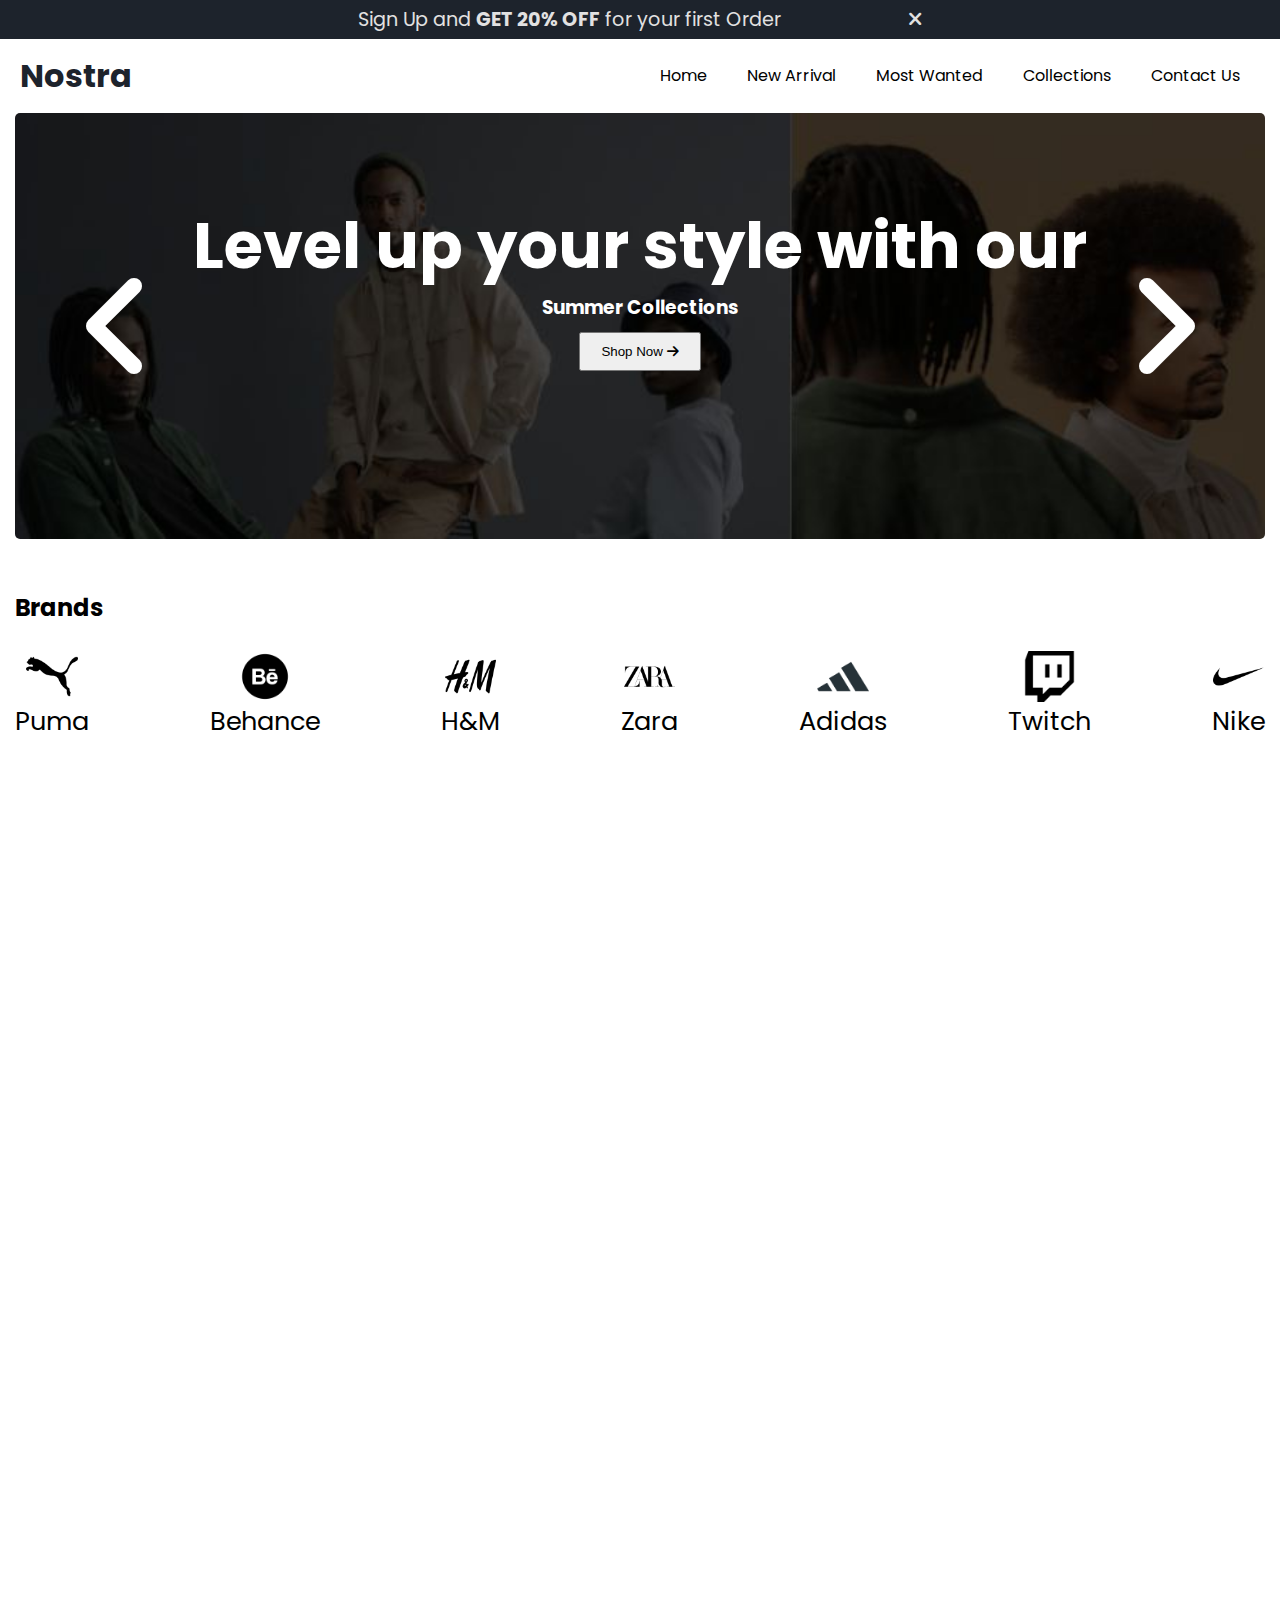
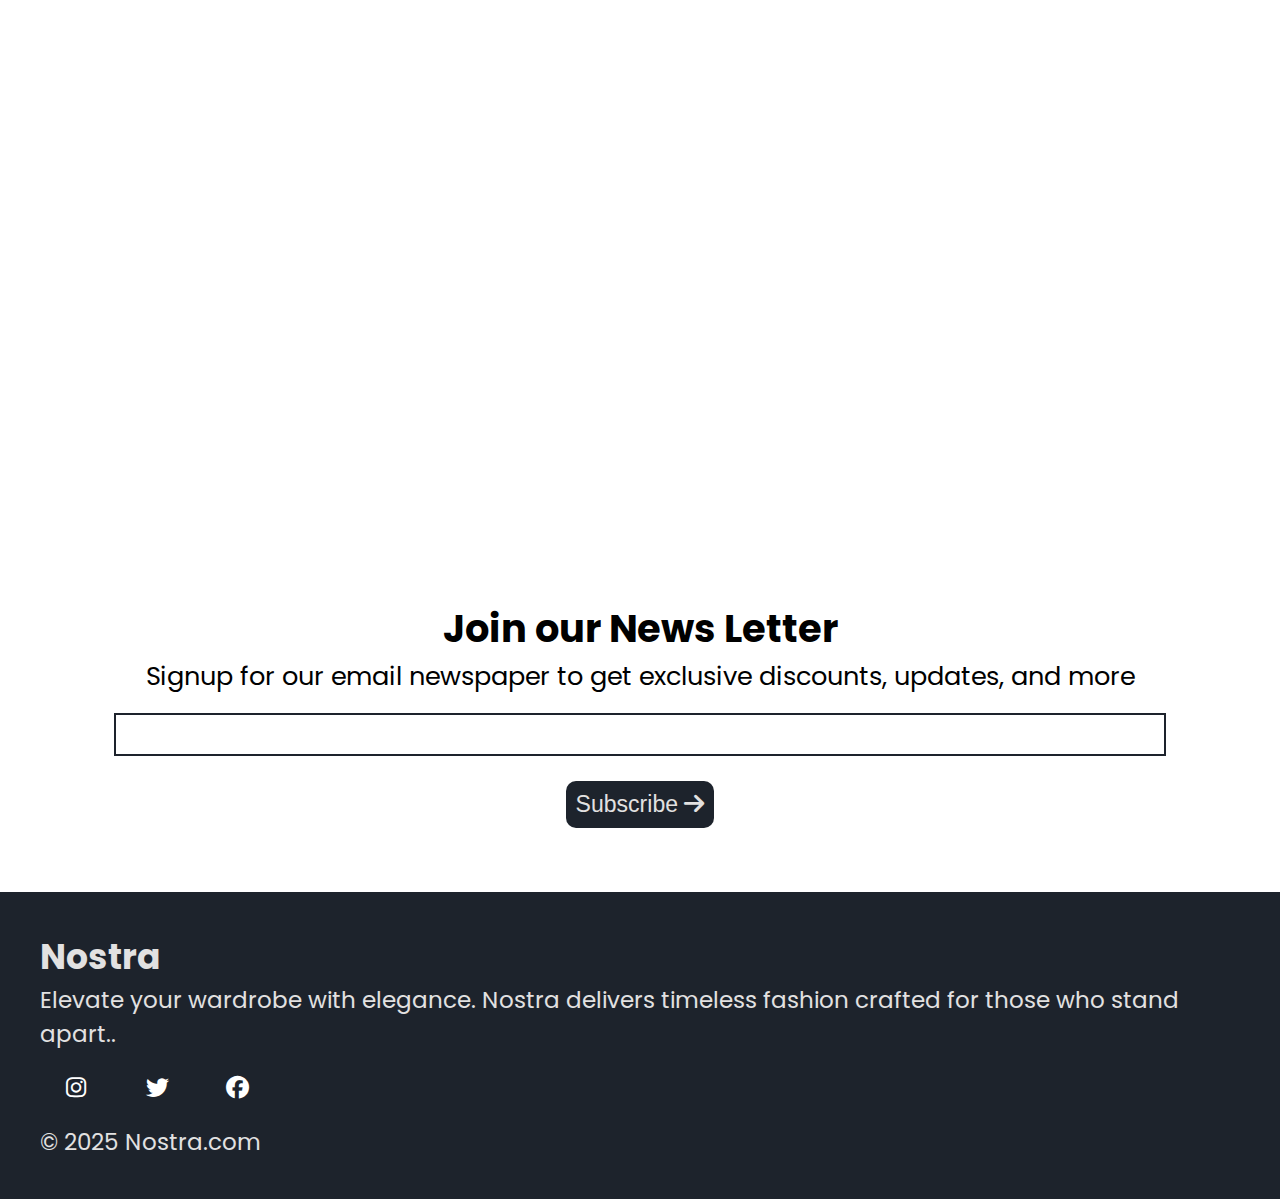
<file: index.html>
<!DOCTYPE html>
<html lang="en">
<head>
    <meta charset="UTF-8">
    <meta name="viewport" content="width=device-width, initial-scale=1.0">
    <title>Nostra</title>
    <!-- Google Fonts -->
    <link rel="preconnect" href="https://fonts.googleapis.com">
    <link rel="preconnect" href="https://fonts.gstatic.com" crossorigin="">
    <link href="https://fonts.googleapis.com/css2?family=Poppins:wght@400;500;700&amp;display=swap" rel="stylesheet">
    <!-- Font Awesome -->
    <link rel="stylesheet" href="https://cdnjs.cloudflare.com/ajax/libs/font-awesome/6.4.2/css/all.min.css">
    <link rel="stylesheet" href="./style.css">
</head>
<body>
    <!-- Sign-up offerbar -->
     <div class="offerbar">
        <p>Sign Up and <b>GET 20% OFF</b> for your first Order </p>
        <i id="offer-close" style="margin-left: 10%; cursor: pointer;" class="fa-solid fa-xmark"></i>
     </div>
    
    <!-- Responsive Navbar -->
    <nav class="navbar">
        <h1>Nostra</h1>

        <div class="navbar-links">
            <p class="navbar-link"><a href="#home">Home</a></p>
            <p class="navbar-link"><a href="#new-arrival">New Arrival</a></p>
            <p class="navbar-link"><a href="#most-wanted">Most Wanted</a></p>
            <p class="navbar-link"><a href="./collections.html">Collections</a></p>
            <p class="navbar-link"><a href="./contact.html">Contact Us </a></p>
        </div>

        <div class="navbar-menu-toggle">
            <i id="side-navbar-activate" class="fa-solid fa-bars"></i>
        </div>

    </nav>

    <!--Side Navbar-->
    <div class="side-navbar"> 
        <p style="text-align: right;">
            <i id="side-navbar-close" class="fa-solid fa-xmark"></i>
        </p>
        <div class="side-navbar-links">

        <p class="side-navbar-link"><a href="./index.html">Home</a></p>
        <p class="side-navbar-link"><a href="#new-arrival">New Arrival</a></p>
        <p class="side-navbar-link"><a href="#most-wanted">Most Wanted</a></p>
        <p class="side-navbar-link"><a href="./collections.html">Collections</a></p>
        <p class="side-navbar-link"><a href="./contact.html">Contact Us</a></p>
        </div>
        
    </div>

    <div class="container">

        <!-- Slider  -->
        <div class="slider">
            <div class="slider-left-button">
                <i id="slider-left-activate" class="fa-solid fa-angle-left" style="color: white;"></i>
            </div>

            <div class="slider-content">
                <h1>Level up your style with our</h1>
                <h3>Summer Collections</h3>
                <button>Shop Now <i class="fa-solid fa-arrow-right"></i></button>
            </div>

            <div class="slider-image-container">
                <img src="./images/others/slider-one.jpg" alt="slider-img-one" class="slider-image" width="100%">
                <img src="./images/others/slider-one.jpg" alt="slider-img-one" class="slider-image">
                <img src="./images/others/slider-one.jpg" alt="slider-img-one" class="slider-image">
            </div>

            <div class="slider-right-button">
                <i id="slider-right-activate" class="fa-solid fa-angle-right" style="color: #ffffff;"></i>
            </div>
        </div>

        <!-- Brands -->
        <h2 style="margin-top: 4vw;">Brands</h2>
        <div class="brands">
            <div class="brands-item">
                <img class="brands-icon" src="./images/icons/puma.png" alt="Puma">
                <p>Puma</p>
            </div>

            <div class="brands-item">
                <img class="brands-icon" src="./images/icons/behance.png" alt="behance">
                <p>Behance</p>
            </div>

            <div class="brands-item">
                <img class="brands-icon" src="./images/icons/handm.png" alt="handm">
                <p>H&M</p>
            </div>

            <div class="brands-item">
                <img class="brands-icon" src="./images/icons/zara.png" alt="zara">
                <p>Zara</p>
            </div>

            <div class="brands-item">
                <img class="brands-icon" src="./images/icons/adidas.png" alt="Adidas">
                <p>Adidas</p>
            </div>

            <div class="brands-item">
                <img class="brands-icon" src="./images/icons/twitch.png" alt="twitch">
                <p>Twitch</p>
            </div>

            <div class="brands-item">
                <img class="brands-icon" src="./images/icons/nike.png" alt="nike">
                <p>Nike</p>
            </div>
            
            

        </div>

        <!-- Services -->
        <div class="initial-scroll-animate reveal-scroll-animate">
            <div class="service">

                <div class="service-container-1">
                    <div>
                        <h2>We Provide Best</h2>
                        <h2>Customer Experiences</h2>
                    </div>
                    <div>
                        <p>|| We ensure that our customer have the best shopping experience</p>
                    </div>
                </div>

                <div class="service-container-2">
                    
                    <div class="service-2-card">
                        <i style="font-size: 3vw;margin-bottom: 10px;" class="fa-regular fa-circle-check"></i>
                        <h4>Original Products</h4>
                        <p>100% authentic fashion from trusted brands, always original.</p>
                    </div>

                    <div class="service-2-card">
                        <i style="font-size: 3vw;margin-bottom: 10px;" class="fa-regular fa-face-smile"></i>
                        <h4>Satisfaction Guarantee</h4>
                        <p>Love your look or get your money back — no questions asked.</p>
                    </div>

                    <div class="service-2-card">
                        <i style="font-size: 3vw;margin-bottom: 10px;" class="fa-solid fa-broom"></i>
                        <h4>New Arrival Everyday</h4>
                        <p>Fresh fashion drops daily. Stay trendy, stay ahead.</p>
                    </div>

                    <div class="service-2-card">
                        <i style="font-size: 3vw;margin-bottom: 10px;" class="fa-solid fa-truck-fast"></i>
                        <h4>Fast & Free Shipping</h4>
                        <p>Get your style delivered fast — free shipping on every order.</p>
                    </div>

                </div>

            </div>
        </div>

        <!-- New Arrivals -->
        <div class="initial-scroll-animate reveal-scroll-animate">
            <h2 id="new-arrival" style="margin-top: 4vw;">New Arrivals</h2>

            <div class="new-arrival">

                <div class="new-arrival-container">
                    <img style="width: 20vw;" src="./images/products/n7.jpg" alt="">
                    <div class="overlay"></div>
                    <button>
                        Shop Now
                        <i class="fa-solid fa-arrow-right"></i>
                    </button>
                </div>

                <div class="new-arrival-container">
                    <img style="width: 20vw;" src="./images/products/n3.jpg" alt="">
                    <div class="overlay"></div>
                    <button>
                        Shop Now
                        <i class="fa-solid fa-arrow-right"></i>
                    </button>
                </div>

                <div class="new-arrival-container">
                    <img style="width: 20vw;" src="./images/products/n1.jpg" alt="">
                    <div class="overlay"></div>
                    <button>
                        Shop Now
                        <i class="fa-solid fa-arrow-right"></i>
                    </button>
                </div>

                <div class="new-arrival-container">
                    <img style="width: 20vw;" src="./images/products/n8.jpg" alt="">
                    <div class="overlay"></div>
                    <button>
                        Shop Now
                        <i class="fa-solid fa-arrow-right"></i>
                    </button>
                </div>

            </div>
        </div>

        <!-- Most Wanted -->
        <div class="initial-scroll-animate reveal-scroll-animate">
            <h2 style="margin-top: 4vw; margin-bottom: 1vw;" id="most-wanted">Most Wanted</h2>

            <div class="most-wanted">

                <div class="most-wanted-container">
                    <img style="width: 20vw;" src="./images/products/f1.jpg" alt="">
                    <p class="sale-overlay">sale</p>
                    <img class="like-button" src="./images/icons/blackheart.png" data-liked="false" alt="like">
                </div>

                <div class="most-wanted-container">
                    <img style="width: 20vw;" src="./images/products/m8.jpg" alt="">
                    <p class="sale-overlay">sale</p>
                    <img class="like-button" src="./images/icons/blackheart.png" data-liked="false" alt="like">
                </div>

                <div class="most-wanted-container">
                    <img style="width: 20vw;" src="./images/products/m9.jpg" alt="">
                    <p class="sale-overlay">sale</p>
                    <img class="like-button" src="./images/icons/blackheart.png" data-liked="false" alt="like">
                </div>

                <div class="most-wanted-container">
                    <img style="width: 20vw;" src="./images/products/m7.jpg" alt="">
                    <p class="sale-overlay">sale</p>
                    <img class="like-button" src="./images/icons/blackheart.png" data-liked="false" alt="like">
                </div>

                <div class="most-wanted-container">
                    <img style="width: 20vw;" src="./images/products/m6.jpg" alt="">
                    <p class="sale-overlay">sale</p>
                    <img class="like-button" src="./images/icons/blackheart.png" data-liked="false" alt="like">
                </div>

                <div class="most-wanted-container">
                    <img style="width: 20vw;" src="./images/products/n1.jpg" alt="">
                    <p class="sale-overlay">sale</p>
                    <img class="like-button" src="./images/icons/blackheart.png" data-liked="false" alt="like">
                </div>

                <div class="most-wanted-container">
                    <img style="width: 20vw;" src="./images/products/n7.jpg" alt="">
                    <p class="sale-overlay">sale</p>
                    <img class="like-button" src="./images/icons/blackheart.png" data-liked="false" alt="like">
                </div>

                <div class="most-wanted-container">
                    <img style="width: 20vw;" src="./images/products/n8.jpg" alt="">
                    <p class="sale-overlay">sale</p>
                    <img class="like-button" src="./images/icons/blackheart.png" data-liked="false" alt="like">
                </div>

            </div>

        </div>

        <!-- Limited Offer -->
        <div class="initial-scroll-animate reveal-scroll-animate">
            <div class="limited-offer">
                <div class="limited-offer-img">
                    <img src="./images/others/offer.jpg" alt="">
                </div>
                <div class="limited-offer-text">
                    <h2>Limited Offer</h2>
                    <h4>35% OFF on this for the first 30 Customers</h4>
                    <button> Shop Now <i class="fa-solid fa-arrow-right"></i> </button>
                </div>
            </div>
        </div>


        <!-- NewsLetter -->
        <div class="newsLetter">
            <div>
                <h2>Join our News Letter</h2>
                <p>Signup for our email newspaper to get exclusive discounts, updates, and more</p>
            </div>

            <div>
                <input type="text" class="search">
            </div>

            <div>
                <button>Subscribe <i class="fa-solid fa-arrow-right"></i></button>
            </div>
        </div>

    </div>

    <div class="footer">
        <div class="footer-container">
            <div class="footer-box-1-info">
                <h2>Nostra</h2>
                <p>Elevate your wardrobe with elegance. Nostra delivers timeless fashion crafted for those who stand apart..</p>
            </div>
            <div class="footer-box-2-icon">
                <i class="icon fa-brands fa-instagram" style="color: #ffffff;"></i>
                <i class="icon fa-brands fa-twitter" style="color: #ffffff;"></i>
                <i class="icon fa-brands fa-facebook" style="color: #ffffff;"></i>
            </div>
        </div>
        <p>&copy; 2025 Nostra.com </p>
    </div>


    <!-- Link Javascript File -->
    <script src="./index.js"></script>
</body>
</html>
</file>
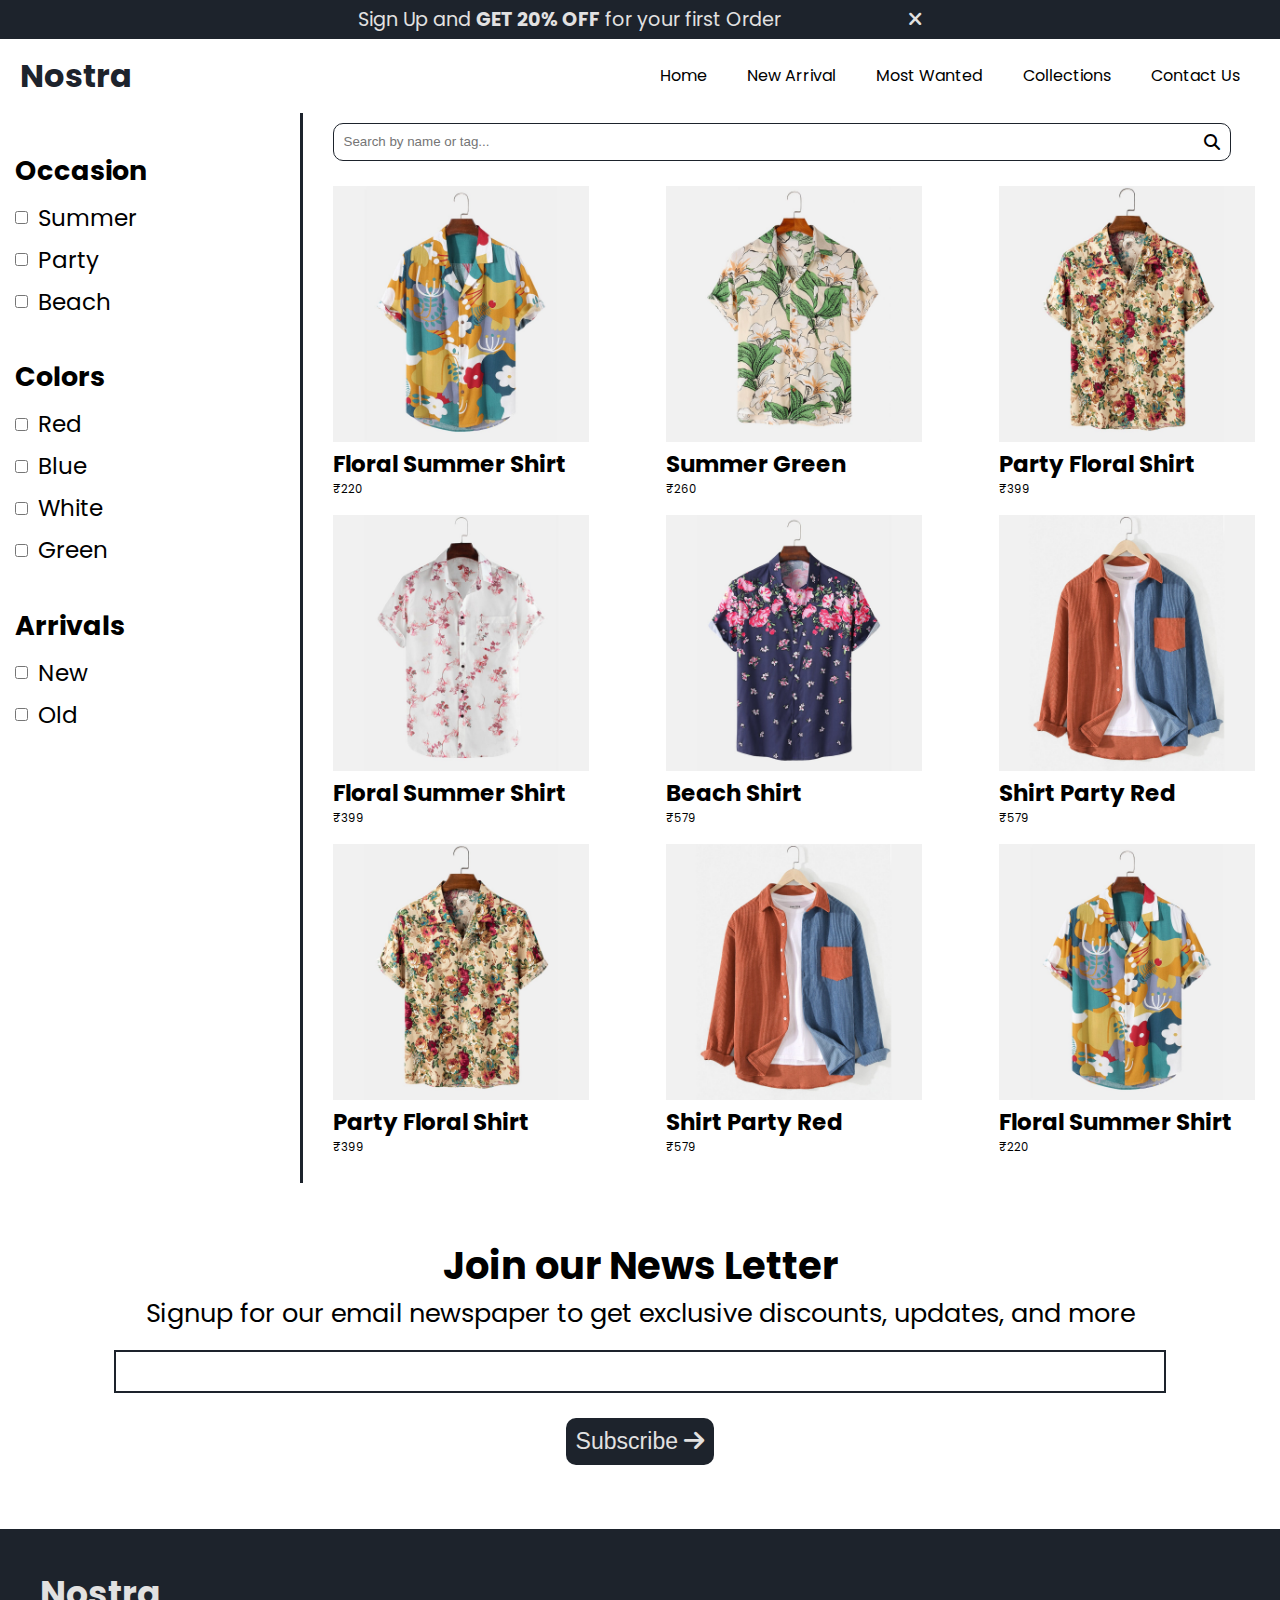
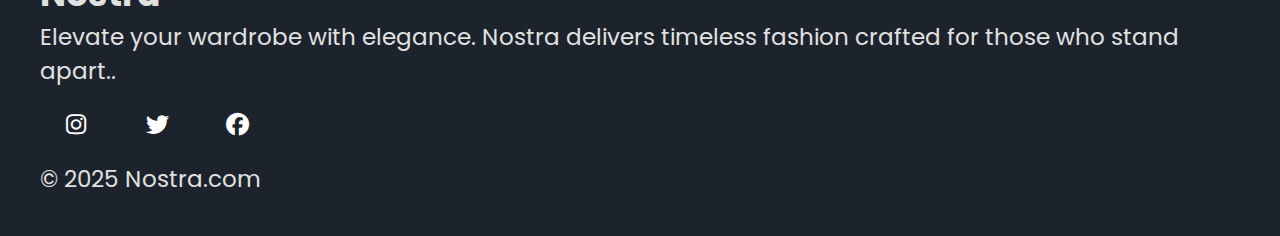
<file: collections.html>
<!DOCTYPE html>
<html lang="en">
<head>
    <meta charset="UTF-8">
    <meta name="viewport" content="width=device-width, initial-scale=1.0">
    <title>Nostra</title>
    <!-- Google Fonts -->
    <link rel="preconnect" href="https://fonts.googleapis.com">
    <link rel="preconnect" href="https://fonts.gstatic.com" crossorigin="">
    <link href="https://fonts.googleapis.com/css2?family=Poppins:wght@400;500;700&amp;display=swap" rel="stylesheet">
    <!-- Font Awesome -->
    <link rel="stylesheet" href="https://cdnjs.cloudflare.com/ajax/libs/font-awesome/6.4.2/css/all.min.css">
    <link rel="stylesheet" href="./style.css">
</head>
<body>
    <!-- Sign-up offerbar -->
     <div class="offerbar">
        <p>Sign Up and <b>GET 20% OFF</b> for your first Order </p>
        <i id="offer-close" style="margin-left: 10%; cursor: pointer;" class="fa-solid fa-xmark"></i>
     </div>
    
    <!-- Responsive Navbar -->
    <nav class="navbar">
        <h1>Nostra</h1>

        <div class="navbar-links">
            <p class="navbar-link"><a href="./index.html">Home</a></p>
            <p class="navbar-link"><a href="./index.html">New Arrival</a></p>
            <p class="navbar-link"><a href="./index.html">Most Wanted</a></p>
            <p class="navbar-link"><a href="./collections.html">Collections</a></p>
            <p class="navbar-link"><a href="./contact.html">Contact Us </a></p>
        </div>

        <div class="navbar-menu-toggle">
            <i id="side-navbar-activate" class="fa-solid fa-bars"></i>
        </div>

    </nav>

    <!--Side Navbar-->
    <div class="side-navbar"> 
        <p style="text-align: right;">
            <i id="side-navbar-close" class="fa-solid fa-xmark"></i>
        </p>
        <div class="side-navbar-links">

        <p class="side-navbar-link"><a href="./index.html">Home</a></p>
        <p class="side-navbar-link"><a href="./index.html">New Arrival</a></p>
        <p class="side-navbar-link"><a href="./index.html">Most Wanted</a></p>
        <p class="side-navbar-link"><a href="./collections.html">Collections</a></p>
        <p class="side-navbar-link"><a href="./contact.html">Contact Us</a></p>
        </div>
        
    </div>

    <!-- Collections Container-->
    <div class="container">
        <div class="divide-section">
            <div class="filter-section">

                <h3 class="filter-section-occasion">Occasion</h3>
                <div class="filter-categories">
                    <label><input type="checkbox" name="tags" value="summer">Summer</label>
                    <label><input type="checkbox" name="tags" value="party">Party</label>
                    <label><input type="checkbox" name="tags" value="beach">Beach</label>
                </div>

                <h3 class="filter-section-colors">Colors</h3>
                <div class="filter-categories">
                    <label><input type="checkbox" name="tags" value="red">Red</label>
                    <label><input type="checkbox" name="tags" value="blue">Blue</label>
                    <label><input type="checkbox" name="tags" value="white">White</label>
                    <label><input type="checkbox" name="tags" value="green">Green</label>
                </div>

                <h3 class="filter-section-arrivals">Arrivals</h3>
                <div class="filter-categories"> 
                    <label><input type="checkbox" name="tags" value="summer">New</label>
                    <label><input type="checkbox" name="tags" value="party">Old</label>
                </div>

                <hr class="vertical-line">
            </div>

            <div class="product-section">
                <div class="search-box">
                    <input type="search" id="search-input" placeholder="Search by name or tag...">
                    <i class="fa-solid fa-magnifying-glass"></i>
                </div>

                <div class="products">

                </div>
            </div>

        </div>

        <!-- NewsLetter -->
        <div class="newsLetter">
            <div>
                <h2>Join our News Letter</h2>
                <p>Signup for our email newspaper to get exclusive discounts, updates, and more</p>
            </div>

            <div>
                <input type="text" class="search">
            </div>

            <div>
                <button>Subscribe <i class="fa-solid fa-arrow-right"></i></button>
            </div>
        </div>
    </div>

    <!-- Footer -->
    <div class="footer">
        <div class="footer-container">
            <div class="footer-box-1-info">
                <h2>Nostra</h2>
                <p>Elevate your wardrobe with elegance. Nostra delivers timeless fashion crafted for those who stand apart..</p>
            </div>
            <div class="footer-box-2-icon">
                <i class="icon fa-brands fa-instagram" style="color: #ffffff;"></i>
                <i class="icon fa-brands fa-twitter" style="color: #ffffff;"></i>
                <i class="icon fa-brands fa-facebook" style="color: #ffffff;"></i>
            </div>
        </div>
        <p>&copy; 2025 Nostra.com </p>
    </div>

    <script type="module" src="./collections.js"></script>
</body>
</html>
</file>
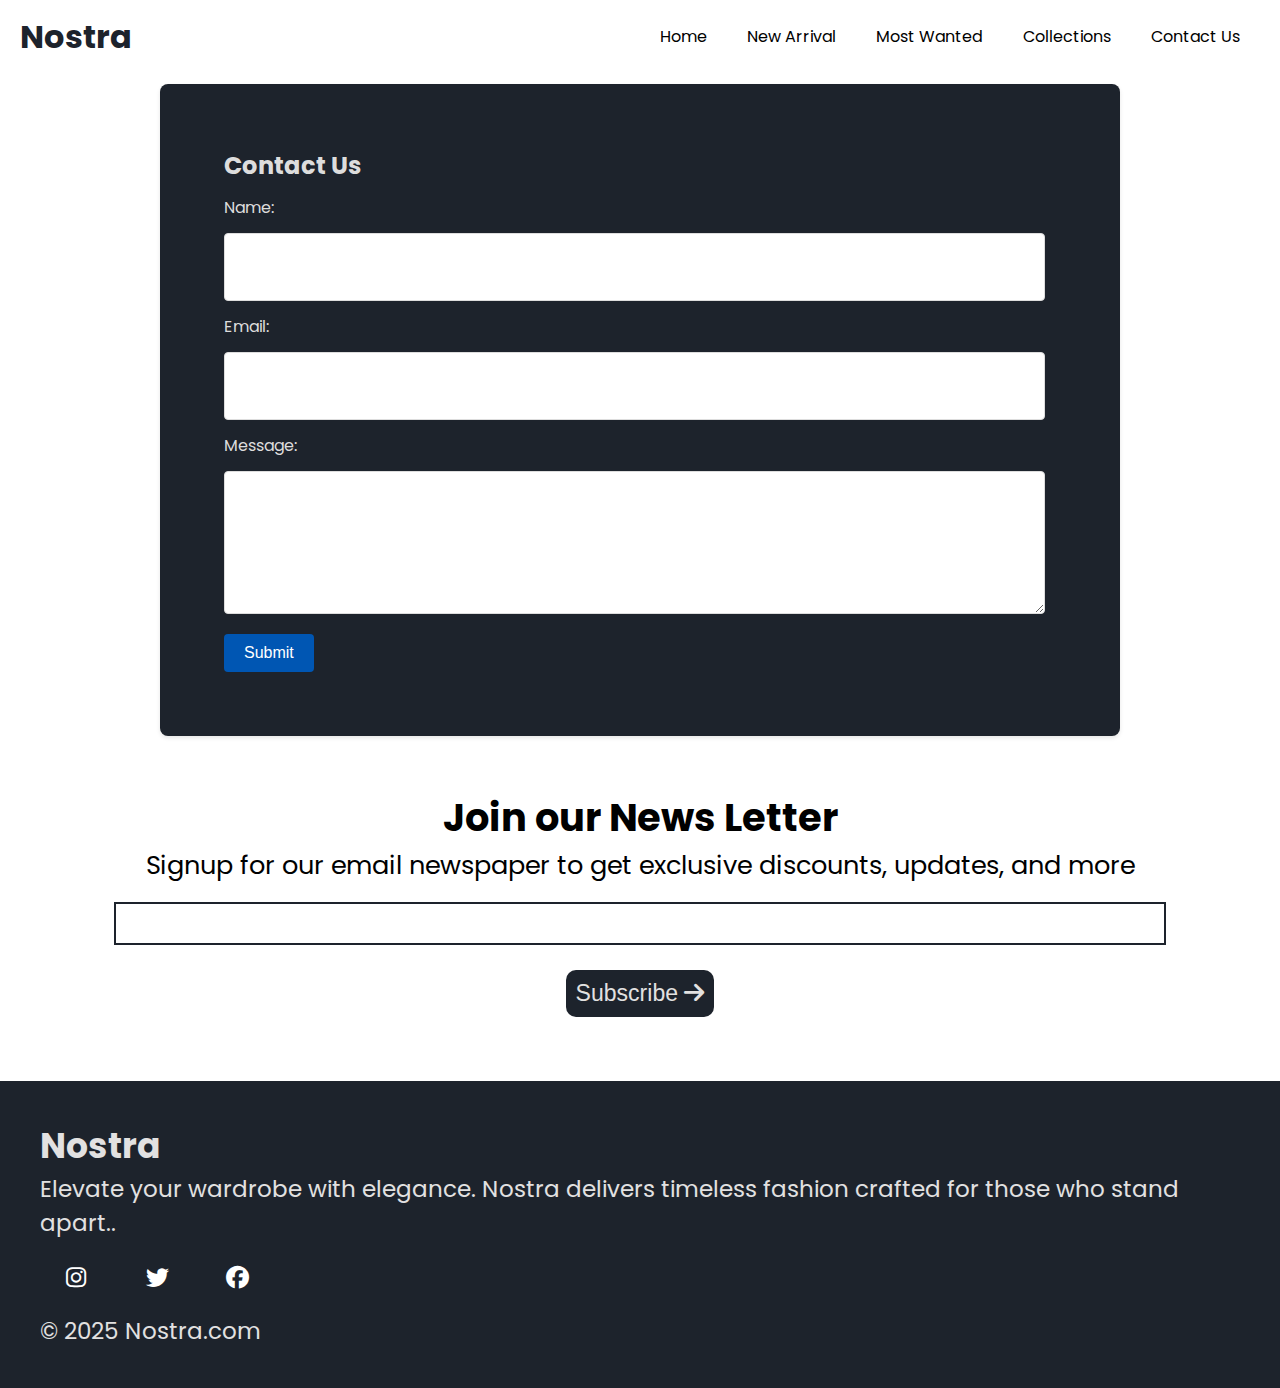
<file: contact.html>
<!DOCTYPE html>
<html lang="en">
<head>
    <meta charset="UTF-8">
    <meta name="viewport" content="width=device-width, initial-scale=1.0">
    <title>Nostra</title>
    <!-- Google Fonts -->
    <link rel="preconnect" href="https://fonts.googleapis.com">
    <link rel="preconnect" href="https://fonts.gstatic.com" crossorigin="">
    <link href="https://fonts.googleapis.com/css2?family=Poppins:wght@400;500;700&amp;display=swap" rel="stylesheet">
    <!-- Font Awesome -->
    <link rel="stylesheet" href="https://cdnjs.cloudflare.com/ajax/libs/font-awesome/6.4.2/css/all.min.css">
    <link rel="stylesheet" href="./style.css">
</head>
<body>
    <!-- Responsive navbar -->
    <nav class="navbar">
        <h1>Nostra</h1>

        <div class="navbar-links">
            <p class="navbar-link"><a href="./index.html">Home</a></p>
            <p class="navbar-link"><a href="./index.html">New Arrival</a></p>
            <p class="navbar-link"><a href="./index.html">Most Wanted</a></p>
            <p class="navbar-link"><a href="./collections.html">Collections</a></p>
            <p class="navbar-link"><a href="./contact.html">Contact Us </a></p>
        </div>

        <div class="navbar-menu-toggle">
            <i id="side-navbar-activate" class="fa-solid fa-bars"></i>
        </div>

    </nav>

    <!--Side Navbar-->
    <div class="side-navbar"> 
        <p style="text-align: right;">
            <i id="side-navbar-close" class="fa-solid fa-xmark"></i>
        </p>
        <div class="side-navbar-links">

        <p class="side-navbar-link"><a href="./index.html">Home</a></p>
        <p class="side-navbar-link"><a href="./index.html">New Arrival</a></p>
        <p class="side-navbar-link"><a href="./index.html">Most Wanted</a></p>
        <p class="side-navbar-link"><a href="./collections.html">Collections</a></p>
        <p class="side-navbar-link"><a href="./contact.html">Contact Us</a></p>
        </div>
        
    </div>

    <!-- Contact Form -->
    <div class="contact-form">
        <h2>Contact Us</h2>
        <form action="#" method="post">
            <label>Name: </label>
            <input type="text" name="name" required>

            <label>Email: </label>
            <input type="text" name="email" required>

            <label>Message: </label>
            <textarea name="message" id="message" cols="30" rows="10"></textarea>

            <input type="submit" value="Submit">
            
        </form>
    </div>

    <!-- NewsLetter -->
    <div class="newsLetter">
        <div>
            <h2>Join our News Letter</h2>
            <p>Signup for our email newspaper to get exclusive discounts, updates, and more</p>
        </div>

        <div>
            <input type="text" class="search">
        </div>

        <div>
            <button>Subscribe <i class="fa-solid fa-arrow-right"></i></button>
        </div>
    </div>

    <!-- Footer -->
    <div class="footer">
        <div class="footer-container">
            <div class="footer-box-1-info">
                <h2>Nostra</h2>
                <p>Elevate your wardrobe with elegance. Nostra delivers timeless fashion crafted for those who stand apart..</p>
            </div>
            <div class="footer-box-2-icon">
                <i class="icon fa-brands fa-instagram" style="color: #ffffff;"></i>
                <i class="icon fa-brands fa-twitter" style="color: #ffffff;"></i>
                <i class="icon fa-brands fa-facebook" style="color: #ffffff;"></i>
            </div>
        </div>
        <p>&copy; 2025 Nostra.com </p>
    </div>

    <script src="./contact.js"></script>
</body>
</html>
</file>
<file: style.css>
*{
    padding: 0;
    margin: 0;
}

html{
    scroll-behavior: smooth;
}

body{
    font-family: 'Poppins', sans-serif;
}

body::-webkit-scrollbar {
    width: 0; 
}


/* Offer Bar */
.offerbar{
    display: flex;
    justify-content: center;
    align-items: center;
    background-color: #1D232C;
    color: #E2E1E1;
    padding: 5px;
    font-size: 1.5vw;
}

.container{
    padding: 0 15px;
}


/* Main Nav Bar */
.navbar{
    display: flex;
    justify-content: space-between;
    align-items: center;
    background-color: white;
    color: #1D232C;
    padding: 1vw 20px;
    position: sticky;
    top: 0;
    z-index: 3;
}

.navbar-links{
    display: flex;
    width: 50%;
    justify-content: space-around;
    align-items: center;
}

.navbar-links a{
    text-decoration: none;
    color: black;
    cursor: pointer;
}

.navbar-links a:hover{
    text-decoration: underline;
    color: #1D232C;
}

.navbar-menu-toggle{
    display: none;
}

/* 0 to 800px */

@media screen and (max-width:800px) {
    
    .navbar-menu-toggle{
        display: block;
    }

    .navbar-links{
        display: none;
    }
}


/* Side Navbar */
.side-navbar{
    position: fixed;
    top: 0;
    left: 0;
    width: 50%;
    height: 100%;
    background-color: #1D232C;
    color: #E2E1E1;
    margin-left: -60%;
    transition-duration: 1.5s;
    z-index: 10;
    padding: 20px;
}

.side-navbar-link{
    margin-bottom: 30px;
}

.side-navbar-links a{
    text-decoration: none;
    color: #E2E1E1;
}

.side-navbar-links a:hover{
    text-decoration: underline;
    color: #E2E1E1;
}


/* Slider */

.slider{
    overflow: hidden;
    display: flex;
    position: relative;
    border-radius: 5px;
    width: 100%;
}

.slider-left-button{
    position: absolute;
    top: 35%;
    left: 5%;
    z-index: 1;
}

.slider-left-button i, .slider-right-button i{
    font-size: 10vw;
}

.slider-content{
    position: absolute;
    text-align: center;
    color: white;
    width: 100%;
    top: 20%;
}

.slider-content h1{
    font-size: 5vw;
}

.slider-content button{
    margin-top: 10px;
    padding: 10px 20px;
}

.slider-image-container{
    display: flex;
    transition: 2s;
}

.slider-image{
    width: 100vw;
}

.slider-right-button{
    position: absolute;
    top: 35%;
    right: 5%;
}


/* Brands */

.brands{
    margin-top:2vw;
    display: flex;
    justify-content: space-between;
}

.brands-icon{
    width: 4vw; 
    align-items: center;
}

.brands-item{
    font-size: 2vw;
    display: flex;
    flex-direction: column;
    justify-content: center;
    align-items: center;
}


/* Services */

.service-container-1{
    margin-top: 5vw;
    display: flex;
    justify-content: space-between;
    align-items: center;
    font-size: 1.5vw;
}

.service-container-2{
    margin-top: 1.5vw;
    display: flex;
    justify-content: space-between;
    align-items: center;
    gap: 10px;
    font-size: 1vw;
}

.service-2-card{
    padding: 10px;
    background-color: #F2F4F7;
    border-radius: 5px;
}


/* New Arrivals */

.new-arrival{
    margin-top: 2vw;
    display: flex;
    justify-content: space-between;
}

.new-arrival-container{
    position: relative;
}

.new-arrival-container img{
    border-radius: 2%;
}

.overlay{
    border-radius: 2%;
    position: absolute;
    width: 100%;
    height: 100%;
    background-color: black;
    z-index: 2;
    top: 0;
    opacity: 0.7;
}

.new-arrival-container button{
    padding: 3% 6%;
    margin-top: 10px;
    font-size: 1.1vw;
    color: #1D232C;
    border-radius: 10px;
    position: absolute;
    border: none;
    top: 60%;
    left: 25%;
    z-index: 2;
}


/* Most Wanted */

.most-wanted{
    margin-top: 2vw;
    display: flex;
    justify-content: space-between;
    overflow-x: scroll;
    gap: 20px;
}

.most-wanted-container{
    position: relative;
}

.most-wanted-container img{
    border-radius: 2%;
}

.most-wanted::-webkit-scrollbar {
    appearance: none;
}

.like-button{
    position: absolute;
    width: 15%;
    bottom: 12%;
    right: 5%;
}

.sale-overlay{
    position: absolute;
    top: 1%;
    left: 1%;
    background-color: red;
    color: white;
    padding: 0 10px;
    font-size: 2vw;
    border-radius: 10%;
}


/* limited-offer */

.limited-offer{
    display: flex;
    justify-content: center;
    align-items: center;
    background-color: #1D232C;
    color: #E2E1E1;
    padding: 20px;
    font-size: 2vw;
    margin-top: 1vw;
}

.limited-offer img{
    width: 100%;
    height: 100%;
}

.limited-offer-text{
    padding: 5%;
}

.limited-offer button{
    margin-top: 10px;
    color: #1D232C;
    font-size: 1.2vw;
    border-radius: 10px;
    padding: 2.5% 5%;
    border: none;
}


/* Scroll Animate */

.initial-scroll-animate.reveal-scroll-animate {
  opacity: 0;
  transform: translateY(50px);
  transition: all 0.6s ease;
}

.initial-scroll-animate {
  opacity: 1;
  transform: translateY(0);
}


/* NewsLetter */

.newsLetter{
    margin-top: 3vw;
    display: flex;
    flex-direction: column;
    align-items: center;
    font-size: 2vw;

}

.newsLetter div{
    text-align: center;
    margin-top: 15px;
}

.search{
    width: 80vw;
    padding: 12px;
    border: 2.5px solid #1D232C;
    margin-bottom: 10px;
}

.serach:focus{
    outline: none;
}

.newsLetter button{
    background-color: #1D232C;
    color: #E2E1E1;
    font-size: 1.8vw;
    padding: 10px;
    border-radius: 10px;
    border: none;
}


/* Footer */

.footer{
    color: #E2E1E1;
    background-color: #1D232C;
    margin-top: 5vw;
    padding: 40px;
    font-size: 1.8vw;
    box-sizing: border-box;
}

.footer-container{
    display: flex;
    flex-direction: column;
}

.footer-box-1-info{
    display: flex;
    flex-direction: column;
}

.footer-box-2-icon{
    display: flex;
    justify-content: space-around;
    width: 20%;

}

.footer-box-2-icon i{
    width: 40px;
    margin: 2vw;
}


/* Scroll Animate */

.initial-scroll-animate{
    transition: 3s;
}

.reveal-scroll-animate{
    opacity: 0;
}


/* Collections */

.divide-section{
    display: flex;
}

.filter-section{
    flex-basis: 25%;
    position: relative;
    font-size: 1.8vw;
}

.filter-categories{
    display: flex;
    flex-direction: column;
    gap: 8px;
}

.filter-categories label{
    display: flex;
    align-items: center;
    gap: 10px;
    cursor: pointer;
}

.filter-section-price,.filter-section-arrivals,.filter-section-occasion,.filter-section-colors{
    margin-top: 3vw;
    margin-bottom: 10px;
}

.vertical-line {
    border: none;
    border-left: 3px solid #1D232C; 
    height: 100%; 
    margin: 0 20px; 
    position: absolute;
    top: 0px;
    right: 0px;
}


.product-section{
    flex-basis: 75%;
    position: relative;
    padding: 10px;
}

.search-box{
    border: 1px solid #1D232C;
    border-radius: 10px;
    padding: 10px;
    width: 95%;
    display: flex;
    align-items: center;
}

.search-box input{
    border: none;
    width: 100%;
}

.products{
    margin-top: 2vw;
    display: flex;
    flex-wrap: wrap;
    justify-content: space-between;
    font-size: 0.9vw;
}



















/* Contact Page */
.contact-form{
    background-color: #1D232C;
    color: #DDDDDD;
    box-shadow: 0 2px 4px rgba(0, 0, 0, 0.1);
    padding: 5vw;
    padding-right: 10vw;
    border-radius: 8px;
    width: 60vw;
    margin: auto;
    margin-top: 10px;
}

.contact-form h2{
    margin-bottom: 1vw;
}

.contact-form label{
    margin-bottom: 1vw;
    display: block;
}

.contact-form input[type="text"], .contact-form textarea{
    width: 100%;
    padding: 2vw;
    border-radius: 4px;
    font-size: 1vw;
    margin-bottom: 1vw;
    border: 1px solid #dddddd;
}

.contact-form textarea {
    resize: vertical;
    height: 10vh;
}

.contact-form input[type="submit"]{
    background-color: #0056B3;
    color: #ffffff;
    padding: 10px 20px;
    cursor: pointer;
    font-size: 16px;
    border-radius: 4px;
    border: none;
}
</file>
